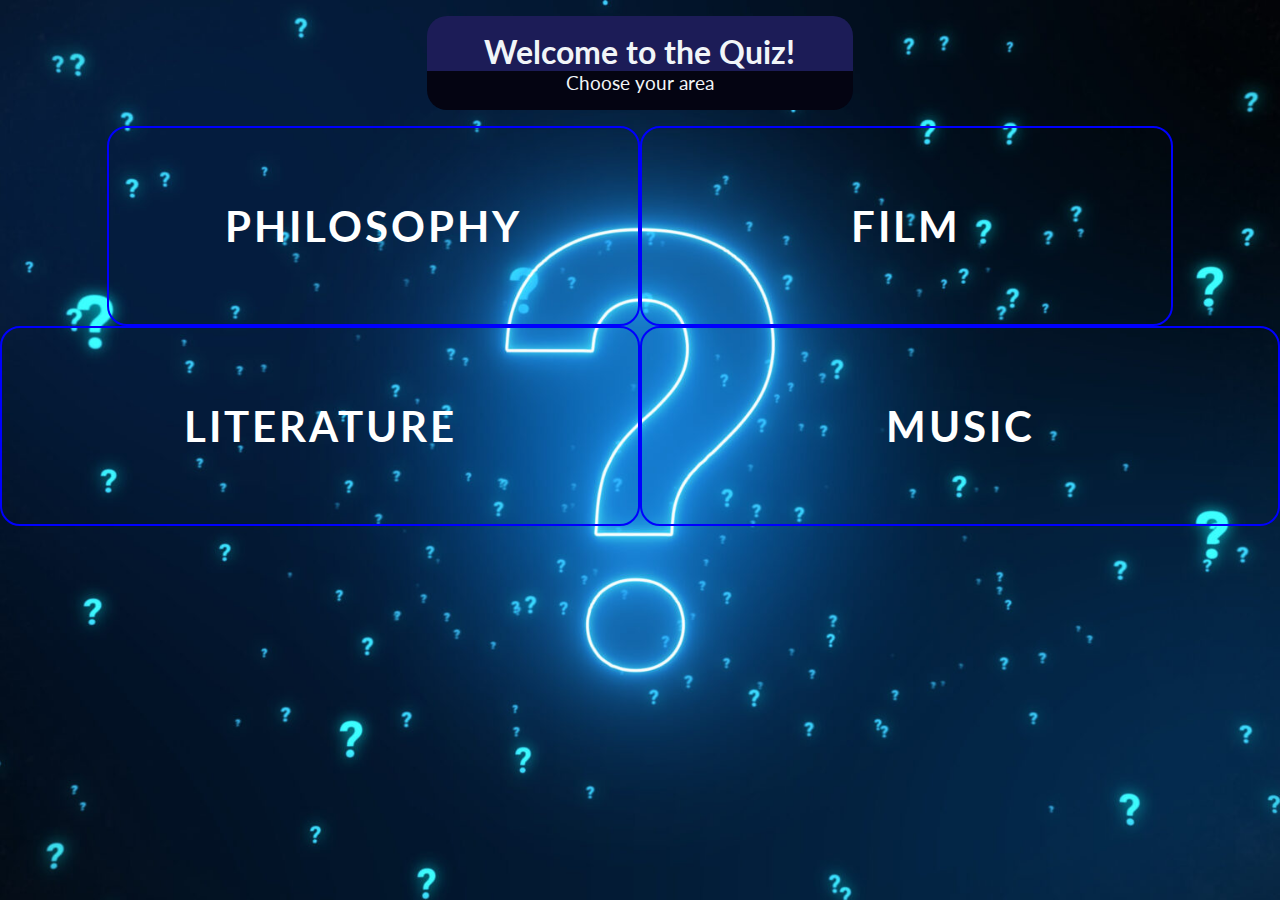
<file: index.html>
<!DOCTYPE html>
<html lang="en">
  <head>
    <meta charset="UTF-8" />
    <meta http-equiv="X-UA-Compatible" content="IE=edge" />
    <meta name="viewport" content="width=device-width, initial-scale=1.0" />
    <link rel="stylesheet" href="/css/styles-index.css" />
    <title>Quiz</title>
  </head>
  <body>
    <main>
      <section class="row header">
        <div class="col-4">&nbsp;</div>
        <div class="col-4 header-title">
          <h1>Welcome to the Quiz!</h1>
          <p>Choose your area</p>
        </div>
        <div class="col-4">&nbsp;</div>
      </section>
      <section class="row">
        <div class="col-1">&nbsp;</div>
        <a href="/html/filozofija.html"
          ><div class="col-5 box filozofija"><h2>Philosophy</h2></div></a
        >
        <a href="/html/film.html"
          ><div class="col-5 box film"><h2>Film</h2></div></a
        >
        <div class="col-1">&nbsp;</div>
      </section>
      <section class="row">
        <a href="/html/knjizevnost.html"
          ><div class="col-6 box knjizevnost"><h2>Literature</h2></div></a
        >
        <a href="/html/muzika.html">
          <div class="col-6 box muzika"><h2>Music</h2></div></a
        >
      </section>
    </main>
  </body>
</html>
</file>
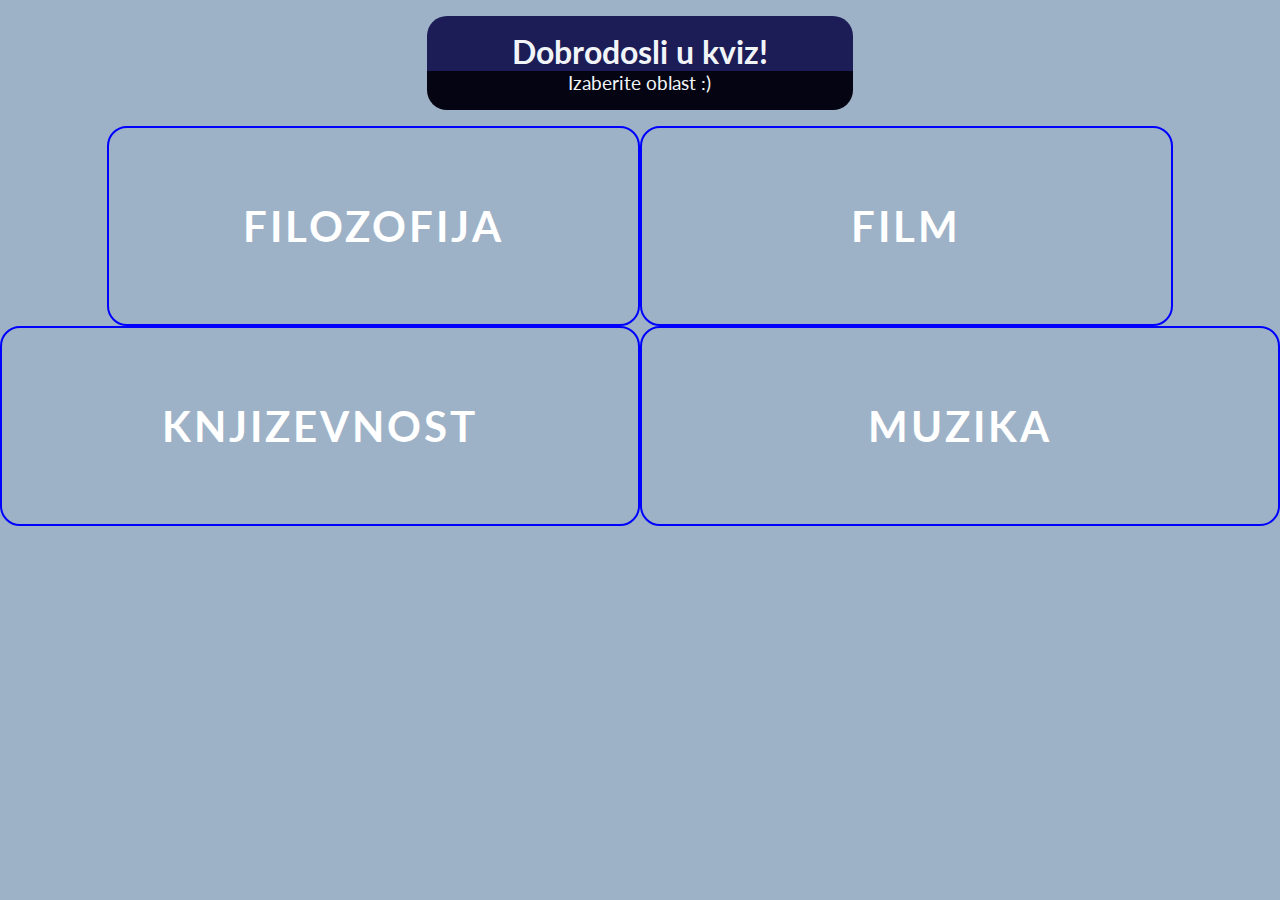
<file: html/index.html>
<!DOCTYPE html>
<html lang="en">
  <head>
    <meta charset="UTF-8" />
    <meta http-equiv="X-UA-Compatible" content="IE=edge" />
    <meta name="viewport" content="width=device-width, initial-scale=1.0" />
    <link rel="stylesheet" href="/css/styles-index.css" />
    <title>Kviz</title>
  </head>
  <body>
    <section class="row header">
      <div class="col-4">&nbsp;</div>
      <div class="col-4 header-title">
        <h1>Dobrodosli u kviz!</h1>
        <p>Izaberite oblast :)</p>
      </div>
      <div class="col-4">&nbsp;</div>
    </section>
    <section class="row">
      <div class="col-1">&nbsp;</div>
      <a href="/html/filozofija.html"
        ><div class="col-5 box filozofija"><h2>Filozofija</h2></div></a
      >
      <a href="/html/film.html"
        ><div class="col-5 box film"><h2>Film</h2></div></a
      >
      <div class="col-1">&nbsp;</div>
    </section>
    <section class="row">
      <a href="/html/knjizevnost.html"
        ><div class="col-6 box knjizevnost"><h2>Knjizevnost</h2></div></a
      >
      <a href="/html/muzika.html">
        <div class="col-6 box muzika"><h2>Muzika</h2></div></a
      >
    </section>
  </body>
</html>
</file>
<file: css/styles-index.css>
/*
=============== 
Fonts
===============
*/
@import url("https://fonts.googleapis.com/css?family=Lato:400,700&display=swap");

/*
=============== 
Variables
===============
*/

:root {
  /* dark shades of primary color*/
  --clr-primary-1: hsl(184, 91%, 17%);
  --clr-primary-2: hsl(185, 84%, 25%);
  --clr-primary-3: hsl(185, 81%, 29%);
  --clr-primary-4: hsl(184, 77%, 34%);
  /* primary/main color */
  --clr-primary-5: hsl(185, 62%, 45%);
  /* lighter shades of primary color */
  --clr-primary-6: hsl(185, 57%, 50%);
  --clr-primary-7: hsl(184, 65%, 59%);
  --clr-primary-8: hsl(184, 80%, 74%);
  --clr-primary-9: hsl(185, 94%, 87%);
  --clr-primary-10: hsl(186, 100%, 94%);
  /* darkest grey - used for headings */
  --clr-grey-1: hsl(209, 61%, 16%);
  --clr-grey-2: hsl(211, 39%, 23%);
  --clr-grey-3: hsl(209, 34%, 30%);
  --clr-grey-4: hsl(209, 28%, 39%);
  /* grey used for paragraphs */
  --clr-grey-5: hsl(210, 22%, 49%);
  --clr-grey-6: hsl(209, 23%, 60%);
  --clr-grey-7: hsl(211, 27%, 70%);
  --clr-grey-8: hsl(210, 31%, 80%);
  --clr-grey-9: hsl(212, 33%, 89%);
  --clr-grey-10: hsl(210, 36%, 96%);
  --clr-white: #fff;
  --ff-primary: "Lato", sans-serif;
  --transition: all 3s linear;
  --transition2: all 0.25s ease-in;
  --spacing: 0.25rem;
  --radius: 0.5rem;
  --light-shadow: 0 5px 15px rgba(0, 0, 0, 0.1);
  --dark-shadow: 0 5px 15px rgba(0, 0, 0, 0.2);
}
/*
=============== 
Global Styles
===============
*/

@keyframes show {
  0% {
    transform: scale(1.5);
    opacity: 0;
  }
  50% {
    transform: scale(2);
    opacity: 0.5;
  }
  100% {
    transform: scale(1);
    opacity: 1;
  }
}

.row {
  width: 100%;
  overflow: hidden;
}

[class*="col-"] {
  float: left;
}

* {
  margin: 0;
  padding: 0;
  box-sizing: border-box;
}
body {
  font-family: var(--ff-primary);
  background: var(--clr-grey-7);
  color: var(--clr-grey-1);
  font-size: 0.875rem;
}
main {
  height: 100vh;
  background: url(/slike/quiz.jpeg) no-repeat center/cover;
}
ul {
  list-style-type: none;
}
a {
  text-decoration: none;
  color: var(--clr-grey-1);
}
a:visited {
  color: var(--clr-grey-1);
}
.box {
  height: 200px;
  display: grid;
  place-items: center;
  background: transparent;
  border: 2px solid blue;
  letter-spacing: 3px;
  font-size: 1.75rem;
  text-transform: uppercase;
  border-radius: 20px;
  color: var(--clr-white);
  transition: var(--transition2);
  animation: show 3s linear 1;
}
.box:hover {
  color: var(--clr-grey-1);
  transition: var(--transition);
}
.header {
  text-align: center;
}
.header p {
  font-size: 1.2rem;
  background: rgb(4, 4, 18);
  padding-bottom: 1rem;
  border-bottom-left-radius: 20px;
  border-bottom-right-radius: 20px;
}
h1 {
  font-size: 2rem;
  background: rgb(28, 28, 87);
  padding-top: 1rem;
  border-top-left-radius: 20px;
  border-top-right-radius: 20px;
}
.header-title {
  color: var(--clr-grey-10);
  padding: 1rem 0;
}
.box:hover h2 {
  background-color: #fff;
  opacity: 0.8;
  border-radius: 5px;
  padding: 0.15rem 0.25rem;
}

.filozofija:hover {
  background: url(/slike/phil.jpg) no-repeat center/cover;
}
.film:hover {
  background: url(/slike/film.jpg) center/cover;
}
.knjizevnost:hover {
  background: url(/slike/knjiz.jpg) no-repeat center/cover;
}
.muzika:hover {
  background: url(/slike/music.jpg) no-repeat center/cover;
}

section {
  margin: 0;
  padding: 0;
}
/*
=============== 
Grid Global
===============
*/

@media only screen and (min-width: 700px) {
  [class*="col-"] {
    float: left;
  }
  .col-1 {
    width: 8.33%;
  }
  .col-2 {
    width: 16.66%;
  }
  .col-3 {
    width: 25%;
  }
  .col-4 {
    width: 33.33%;
  }
  .col-5 {
    width: 41.66%;
  }
  .col-6 {
    width: 50%;
  }
  .col-7 {
    width: 58.33%;
  }
  .col-8 {
    width: 66.66%;
  }
  .col-9 {
    width: 75%;
  }
  .col-10 {
    width: 83.33%;
  }
  .col-11 {
    width: 91.66%;
  }
  .col-12 {
    width: 100%;
  }
}

@media only screen and (max-width: 699px) {
  [class*="col-"] {
    float: left;
    width: 100%;
  }
  .col-1 {
    display: none;
  }
  .box {
    border-radius: 0px;
    background-color: var(--clr-grey-3);
    border: 1px solid blue;
  }
  .header p,
  h1 {
    background: var(--clr-grey-3);
  }
}
</file>
